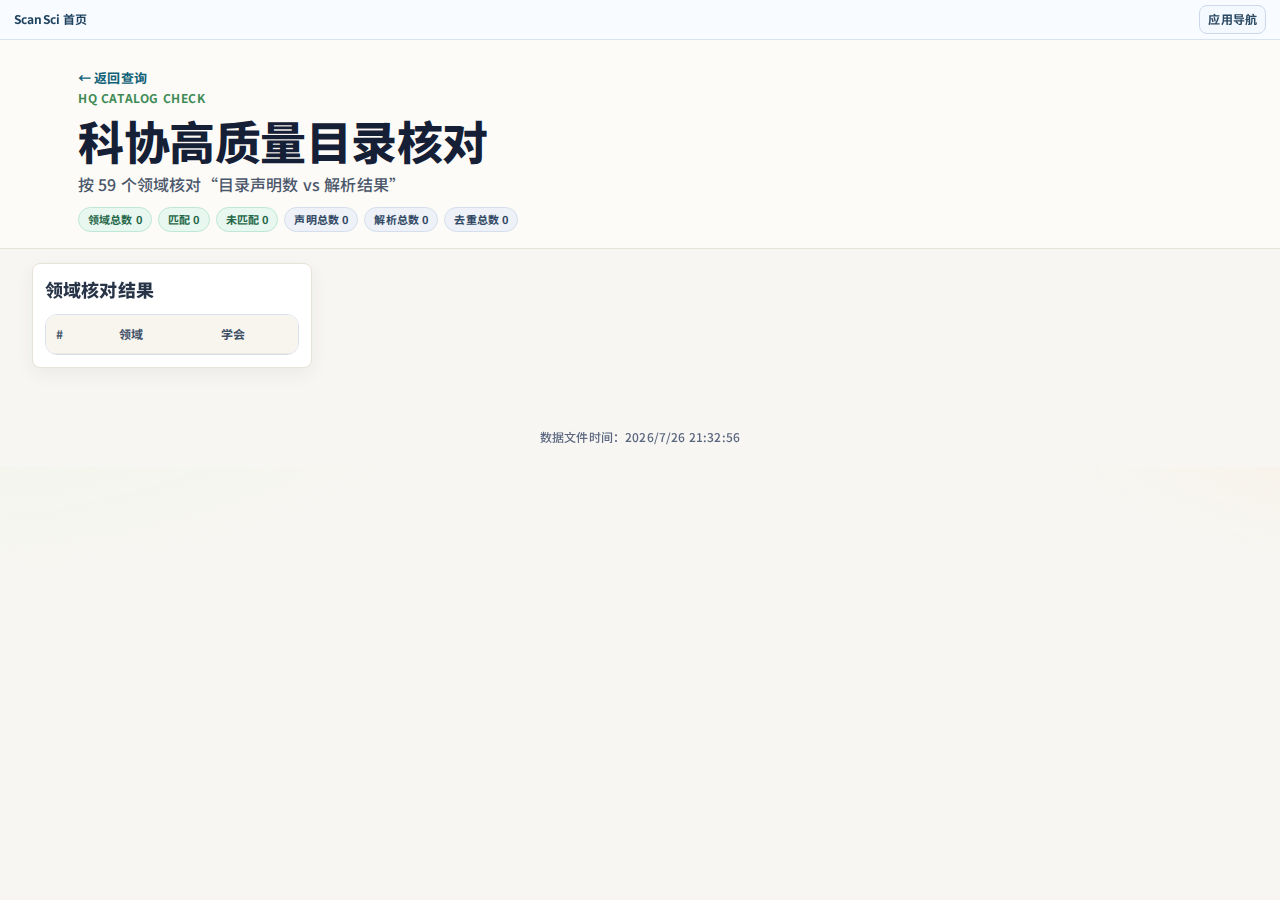
<file: hq_stats.html>
﻿<!doctype html>
<html lang="zh-CN">
<head>
  <meta charset="utf-8" />
  <meta name="viewport" content="width=device-width, initial-scale=1" />
  <title>Journal Scout - 科协目录核对</title>
  <link rel="icon" type="image/svg+xml" href="./favicon.svg" />
  <link rel="stylesheet" href="./styles.css" />
</head>
<body class="detail-page with-global-nav">
  <nav class="scansci-global-nav">
    <a class="scansci-global-nav__home" href="https://www.scansci.com">ScanSci 首页</a>
    <details class="scansci-global-menu">
      <summary>应用导航</summary>
      <div class="scansci-global-menu__panel">
        <a href="https://dataset.scansci.com">DataRaven</a>
        <a href="https://journal.scansci.com">Journal Scout</a>
        <a href="https://citation.scansci.com">Citation Integrity Lab</a>
      </div>
    </details>
  </nav>
  <header class="hero hero--detail">
    <div class="hero__content">
      <a class="back-link" href="./index.html">← 返回查询</a>
      <p class="eyebrow">HQ Catalog Check</p>
      <h1>科协高质量目录核对</h1>
      <p class="subtitle">按 59 个领域核对“目录声明数 vs 解析结果”</p>
      <div class="meta-row" id="statsSummary"></div>
    </div>
  </header>

  <main class="detail-main">
    <section class="panel panel--wide">
      <h2>领域核对结果</h2>
      <div class="hq-table-wrap">
        <table class="hq-table" id="statsTable">
          <thead>
            <tr>
              <th>#</th>
              <th>领域</th>
              <th>学会</th>
              <th>声明数</th>
              <th>解析数</th>
              <th>去重数</th>
              <th>状态</th>
            </tr>
          </thead>
          <tbody></tbody>
        </table>
      </div>
    </section>
  </main>

  <footer class="foot foot--center">
    <span id="genInfo"></span>
  </footer>

  <script src="./hq_stats.js"></script>
</body>
</html>
</file>
<file: styles.css>
﻿@import url("https://fonts.googleapis.com/css2?family=Noto+Sans+SC:wght@400;500;700;800&family=Noto+Serif+SC:wght@700;900&display=swap");

:root {
  --bg: #eef2f8;
  --paper: #fdfdff;
  --ink: #152036;
  --muted: #5b6780;
  --line: #d7dfec;
  --brand: #0f6178;
  --brand-2: #d7883a;
  --tag-bg: #eef4fb;
  --shadow: 0 18px 44px rgba(18, 28, 45, 0.11);
  --font-sans: "Noto Sans SC", "PingFang SC", "Hiragino Sans GB", "Microsoft YaHei", "Helvetica Neue", sans-serif;
  --font-display: "Noto Serif SC", "Songti SC", "STSong", "SimSun", serif;
}

* {
  box-sizing: border-box;
}

body {
  margin: 0;
  font-family: var(--font-sans);
  font-weight: 500;
  letter-spacing: 0.01em;
  line-height: 1.55;
  color: var(--ink);
  background:
    radial-gradient(1100px 460px at 110% -10%, #d3e9f1 0%, transparent 68%),
    radial-gradient(980px 420px at -10% 120%, #fae4cb 0%, transparent 60%),
    radial-gradient(540px 280px at 50% -8%, #d7dff9 0%, transparent 80%),
    var(--bg);
}

.with-global-nav {
  padding-top: 40px;
}

.scansci-global-nav {
  position: fixed;
  top: 0;
  left: 0;
  right: 0;
  z-index: 1100;
  height: 40px;
  border-bottom: 1px solid #d9e2ef;
  background: rgba(248, 251, 255, 0.96);
  backdrop-filter: blur(8px);
  display: flex;
  align-items: center;
  justify-content: space-between;
  gap: 10px;
  padding: 0 14px;
}

.scansci-global-nav__home {
  font-size: 12px;
  font-weight: 700;
  color: #1d425f;
  text-decoration: none;
  white-space: nowrap;
}

.scansci-global-nav__home:hover {
  color: #0f6178;
}

.scansci-global-menu {
  position: relative;
}

.scansci-global-menu summary {
  list-style: none;
  cursor: pointer;
  font-size: 12px;
  font-weight: 700;
  color: #294862;
  padding: 4px 8px;
  border-radius: 8px;
  border: 1px solid #cbd8ea;
  background: #f4f8ff;
}

.scansci-global-menu summary::-webkit-details-marker {
  display: none;
}

.scansci-global-menu[open] summary {
  border-color: #9ab8db;
  background: #edf5ff;
}

.scansci-global-menu__panel {
  position: absolute;
  right: 0;
  top: calc(100% + 6px);
  min-width: 210px;
  border: 1px solid #d0dcef;
  border-radius: 10px;
  background: #fff;
  box-shadow: 0 10px 22px rgba(28, 42, 64, 0.16);
  padding: 6px;
  display: grid;
  gap: 4px;
}

.scansci-global-menu__panel a {
  text-decoration: none;
  color: #294862;
  font-size: 12px;
  font-weight: 700;
  padding: 6px 8px;
  border-radius: 7px;
}

.scansci-global-menu__panel a:hover {
  background: #eef5ff;
}

button,
input,
select,
textarea {
  font: inherit;
}

.search-page {
  min-height: 100vh;
  display: flex;
  flex-direction: column;
}

.search-main {
  max-width: 980px;
  width: 100%;
  margin: auto;
  padding: 24px 18px;
}

.search-shell {
  background: #fcfdff;
  border: 1px solid var(--line);
  border-radius: 22px;
  box-shadow: var(--shadow);
  backdrop-filter: blur(6px);
}

.search-shell--single {
  padding: clamp(18px, 4vw, 34px);
}

.single-title {
  margin: 0 0 16px;
  font-family: var(--font-display);
  font-weight: 900;
  font-size: clamp(30px, 7vw, 62px);
  line-height: 1.1;
  letter-spacing: -0.012em;
}

.search-head {
  display: flex;
  justify-content: space-between;
  align-items: center;
  margin-bottom: 10px;
}

.search-head__label {
  font-size: 12px;
  letter-spacing: 0.08em;
  text-transform: uppercase;
  color: #61708a;
  font-weight: 700;
}

.cmd-trigger {
  border: 1px solid #cfd9eb;
  border-radius: 10px;
  background: #f4f8ff;
  color: #35526d;
  height: 30px;
  min-width: 48px;
  font-size: 12px;
  font-weight: 700;
  cursor: pointer;
}

.cmd-trigger:hover {
  background: #e8f0ff;
}

.search-box {
  display: grid;
  grid-template-columns: minmax(0, 1fr);
  gap: 8px;
}

.search-box--single input {
  height: 58px;
  font-size: 18px;
}

input {
  width: 100%;
  border: 1px solid #c7d5e8;
  border-radius: 14px;
  padding: 13px 14px;
  font-size: 16px;
  background: #fff;
  color: var(--ink);
  transition: border-color 0.2s ease, box-shadow 0.2s ease;
}

input:focus {
  outline: none;
  border-color: #6ea9c0;
  box-shadow: 0 0 0 4px rgba(96, 161, 188, 0.18);
}

.search-tip {
  margin: 10px 0 0;
  font-size: 12px;
  color: var(--muted);
}

.active-filter {
  margin-top: 8px;
}

.suggestion-panel {
  display: none;
  margin-top: 12px;
  border: 1px solid #d1dcec;
  border-radius: 16px;
  background: #fff;
  max-height: min(62vh, 520px);
  overflow: auto;
  box-shadow: 0 12px 28px rgba(18, 28, 45, 0.08);
}

.suggestion-panel.is-open {
  display: block;
}

.suggestion {
  width: 100%;
  border: 0;
  border-bottom: 1px solid #ebf0f7;
  background: transparent;
  text-align: left;
  color: inherit;
  padding: 12px;
  display: grid;
  grid-template-columns: minmax(0, 1fr) auto;
  gap: 10px;
  cursor: pointer;
  transition: background 0.16s ease, transform 0.16s ease;
}

.suggestion:last-child {
  border-bottom: 0;
}

.suggestion:hover {
  background: #f3f7fd;
  transform: translateX(2px);
}

.suggestion.is-active {
  background: #edf4ff;
}

.suggestion__title {
  font-size: 15px;
  font-weight: 700;
}

.suggestion__meta,
.suggestion__if {
  color: var(--muted);
  font-size: 12px;
  margin-top: 2px;
}

.suggestion__if {
  text-align: right;
  font-weight: 600;
}

.tags {
  display: flex;
  flex-wrap: wrap;
  gap: 6px;
  margin-top: 4px;
}

.tag {
  display: inline-block;
  border-radius: 999px;
  border: 1px solid #d2ddee;
  background: var(--tag-bg);
  padding: 3px 9px;
  font-size: 11px;
  color: #22405f;
  font-weight: 700;
  letter-spacing: 0.01em;
}

.tag--jcr {
  border-color: #cabef9;
  background: #f1edff;
  color: #4a2c95;
}

.tag--cas {
  border-color: #b8d9c8;
  background: #eaf8f0;
  color: #1f6848;
}

.tag--hq {
  border-color: #f1cc9c;
  background: #fff3e3;
  color: #965613;
}

.tag--pku {
  border-color: #f0c2c8;
  background: #fff0f3;
  color: #a13a58;
}

.tag--cssci {
  border-color: #c9c4f6;
  background: #f2f0ff;
  color: #4f3ea8;
}

.tag--cscd {
  border-color: #abd9e6;
  background: #e9f8fd;
  color: #13647c;
}

.tag--wos {
  border-color: #b7d2f4;
  background: #edf4ff;
  color: #215aa6;
}

.tag--ei {
  border-color: #9fd8cb;
  background: #e8faf5;
  color: #0d7a66;
}

.tag--warn {
  border-color: #f4b7b0;
  background: #ffefeb;
  color: #993327;
}

.tag--empty {
  border-color: #dde3ed;
  background: #f6f8fc;
  color: #6f7b90;
}

.placeholder {
  margin: 0;
  padding: 12px;
  color: var(--muted);
  font-size: 13px;
}

.hero {
  border-bottom: 1px solid #dbe3ef;
  background: linear-gradient(180deg, rgba(255, 255, 255, 0.78) 0%, rgba(255, 255, 255, 0.38) 100%);
  backdrop-filter: blur(5px);
}

.hero__content {
  max-width: 1160px;
  margin: 0 auto;
  padding: 22px 18px 18px;
}

.eyebrow {
  margin: 0;
  text-transform: uppercase;
  letter-spacing: 0.09em;
  color: var(--brand);
  font-size: 12px;
  font-weight: 700;
}

h1 {
  margin: 8px 0 6px;
  font-family: var(--font-display);
  font-weight: 900;
  line-height: 1.1;
  font-size: clamp(28px, 6vw, 56px);
  letter-spacing: -0.012em;
}

.subtitle {
  margin: 0 0 10px;
  color: var(--muted);
}

.meta-row {
  display: flex;
  flex-wrap: wrap;
  gap: 6px;
}

.detail-main {
  max-width: 1160px;
  margin: 14px auto 22px;
  padding: 0 18px;
  display: grid;
  gap: 12px;
  grid-template-columns: 280px minmax(0, 1fr) 340px;
  align-items: start;
}

.panel {
  background: #fcfdff;
  border: 1px solid #d5dfec;
  border-radius: 18px;
  box-shadow: var(--shadow);
  padding: 16px;
}

.panel h2 {
  margin: 0 0 10px;
  font-family: var(--font-display);
  font-weight: 700;
  font-size: 18px;
  display: inline-flex;
  align-items: center;
  gap: 8px;
}

.panel--core {
  grid-column: 1;
  position: sticky;
  top: 14px;
}

.panel--spotlight {
  grid-column: 2;
}

.panel--trend {
  grid-column: 2 / span 2;
}

.panel--hq {
  grid-column: 3;
}

.panel--related {
  grid-column: 2 / span 2;
}

.detail-page {
  background:
    radial-gradient(920px 320px at -10% -20%, #f0f5e9 0%, transparent 64%),
    radial-gradient(820px 300px at 120% -15%, #f8efe0 0%, transparent 62%),
    #f7f6f2;
}

.detail-page .hero {
  border-bottom: 1px solid #e8e4d8;
  background: #fcfbf7;
  backdrop-filter: none;
}

.detail-page .hero__content {
  padding: 24px 18px 16px;
}

.detail-page .eyebrow {
  color: #3f8b56;
  letter-spacing: 0.05em;
}

.detail-page h1 {
  font-family: var(--font-sans);
  font-weight: 800;
  font-size: clamp(28px, 5vw, 46px);
  letter-spacing: -0.01em;
}

.detail-page .subtitle {
  color: #4a566a;
}

.detail-page .detail-main {
  max-width: 1460px;
  width: calc(100vw - 28px);
  margin: 14px auto 24px;
  gap: 12px;
  grid-template-columns: 280px minmax(0, 1fr) 330px;
  grid-template-areas:
    "core spotlight trend"
    "hq spotlight trend"
    "hq submission trend"
    "related related trend";
}

.detail-page .panel {
  background: #fff;
  border: 1px solid #e7e3d8;
  border-radius: 8px;
  box-shadow: 0 6px 18px rgba(34, 45, 59, 0.06);
  padding: 12px;
}

.detail-page .panel h2 {
  margin: 0 0 10px;
  font-family: var(--font-sans);
  font-weight: 800;
  font-size: 18px;
  color: #273347;
}

.detail-page .panel--spotlight {
  grid-area: spotlight;
  padding: 14px;
}

.detail-page .panel--trend {
  grid-area: trend;
  align-self: start;
}

.detail-page .panel--related {
  grid-area: related;
  align-self: start;
}

.detail-page .panel--submission {
  grid-area: submission;
  align-self: start;
}

.detail-page .panel--core {
  grid-area: core;
  position: static;
  align-self: start;
}

.detail-page .panel--hq {
  grid-area: hq;
  align-self: start;
}

.detail-page .panel--core .detail-grid {
  grid-template-columns: repeat(2, minmax(0, 1fr));
  gap: 6px;
}

.detail-page .panel--hq .detail-grid {
  grid-template-columns: 1fr;
}

.detail-page .spotlight-layout {
  display: grid;
  grid-template-columns: 248px minmax(0, 1fr);
  gap: 12px;
  align-items: start;
}

.detail-page .spotlight-visual {
  min-width: 0;
}

.detail-page .spotlight-content {
  min-width: 0;
  display: grid;
  gap: 10px;
}

.detail-page .spotlight-top {
  display: grid;
  grid-template-columns: minmax(0, 1fr);
  gap: 8px;
  align-items: start;
}

.detail-page .spotlight-cover {
  min-height: 350px;
  border-radius: 8px;
  border: 1px solid #d9d4c6;
  box-shadow:
    0 1px 0 rgba(255, 255, 255, 0.95) inset,
    0 12px 26px rgba(36, 44, 52, 0.2);
}

.detail-page .spotlight-summary {
  margin: 0;
  font-size: 14px;
  color: #2f3b4e;
  line-height: 1.74;
  text-align: justify;
}

.detail-page .spotlight-summary-wrap {
  margin-top: 2px;
  border: 1px solid #e7e1d4;
  border-radius: 10px;
  background: #fffdf8;
  padding: 10px 12px;
}

.detail-page .spotlight-link-row {
  margin-bottom: 0;
}

.detail-page .spotlight-link {
  color: #2f8f57;
  font-size: 14px;
}

.detail-page .citescore-card {
  border: 1px solid #e4dece;
  border-radius: 8px;
  background: linear-gradient(180deg, #f9f6ed 0%, #fefdfa 100%);
  padding: 11px 12px 10px;
}

.detail-page .citescore-card.is-proxy {
  background: linear-gradient(180deg, #f5f7fb 0%, #ffffff 100%);
}

.detail-page .citescore-card.is-empty {
  opacity: 0.92;
}

.detail-page .citescore-kicker {
  display: inline-flex;
  align-items: center;
  gap: 6px;
  font-size: 12px;
  color: #6b7484;
  margin-bottom: 6px;
}

.detail-page .citescore-value-row {
  display: flex;
  align-items: baseline;
  gap: 6px;
}

.detail-page .citescore-value {
  font-size: 38px;
  line-height: 1;
  font-weight: 800;
  color: #2f3d53;
}

.detail-page .citescore-unit {
  font-size: 13px;
  color: #6a7485;
  font-weight: 600;
}

.detail-page .citescore-metrics {
  margin-top: 6px;
  display: flex;
  flex-wrap: wrap;
  gap: 4px;
}

.detail-page .citescore-metrics.is-proxy .citescore-metric-chip b {
  color: #5d6d84;
}

.detail-page .citescore-metric-chip {
  display: inline-flex;
  align-items: center;
  gap: 4px;
  border: 1px solid #d9deea;
  background: #f8fafd;
  color: #53637d;
  border-radius: 999px;
  padding: 1px 7px;
  font-size: 11px;
}

.detail-page .citescore-metric-chip b {
  font-size: 10px;
  font-weight: 700;
  color: #435572;
}

.detail-page .citescore-metric-chip em {
  font-style: normal;
  font-weight: 700;
}

.detail-page .citescore-stars {
  margin-top: 5px;
  min-height: 20px;
  display: flex;
  gap: 2px;
}

.detail-page .cs-star {
  position: relative;
  display: inline-block;
  width: 14px;
  height: 18px;
  line-height: 18px;
}

.detail-page .cs-star__base,
.detail-page .cs-star__fill {
  position: absolute;
  top: 0;
  left: 0;
  font-size: 14px;
  line-height: 18px;
}

.detail-page .cs-star__base {
  right: 0;
  bottom: 0;
  color: #c8ccd4;
}

.detail-page .cs-star__fill {
  bottom: 0;
  width: 0;
  color: #f4a61a;
  overflow: hidden;
  white-space: nowrap;
}

.detail-page .citescore-empty {
  color: #7b8597;
  font-size: 12px;
}

.detail-page .citescore-percent-row {
  margin-top: 8px;
  display: flex;
  justify-content: space-between;
  gap: 8px;
  color: #617087;
  font-size: 12px;
}

.detail-page .citescore-percent-track {
  margin-top: 4px;
  width: 100%;
  height: 6px;
  border-radius: 999px;
  background: #e7eaf0;
  overflow: hidden;
}

.detail-page .citescore-percent-track > span {
  display: block;
  width: 0;
  height: 100%;
  border-radius: inherit;
  background: linear-gradient(90deg, #5d8bd9 0%, #4f6fd0 100%);
  transition: width 0.28s ease;
}

.detail-page .citescore-breakdown {
  margin-top: 8px;
  display: grid;
  gap: 5px;
  max-height: 360px;
  overflow: auto;
  padding-right: 2px;
}

.detail-page .citescore-breakdown-head {
  display: grid;
  grid-template-columns: minmax(0, 1.8fr) 42px 58px 88px;
  gap: 6px;
  color: #6b7b93;
  font-size: 10px;
  font-weight: 700;
  padding: 0 2px;
}

.detail-page .citescore-breakdown-head > span:nth-child(n + 2) {
  text-align: right;
}

.detail-page .citescore-breakdown-item {
  border: 1px solid #e6e0d1;
  border-radius: 7px;
  background: #fffdfa;
  padding: 6px 7px;
  display: grid;
  grid-template-columns: minmax(0, 1.8fr) 42px 58px 88px;
  gap: 6px;
  align-items: center;
}

.detail-page .citescore-breakdown-name-cell {
  min-width: 0;
  display: flex;
  align-items: center;
  gap: 5px;
}

.detail-page .citescore-breakdown-q,
.detail-page .citescore-breakdown-rank {
  text-align: right;
  font-size: 11px;
  color: #485973;
  font-weight: 700;
}

.detail-page .citescore-breakdown-level {
  flex: 0 0 auto;
  font-size: 10px;
  font-weight: 700;
  color: #5a6b84;
  border: 1px solid #d6deeb;
  border-radius: 999px;
  background: #f5f8fd;
  padding: 0 5px;
}

.detail-page .citescore-breakdown-name {
  min-width: 0;
  font-size: 11px;
  font-weight: 600;
  color: #34445d;
  white-space: normal;
  overflow-wrap: anywhere;
  line-height: 1.3;
}

.detail-page .citescore-breakdown-percent {
  display: grid;
  justify-items: end;
  gap: 3px;
  font-size: 11px;
  color: #566987;
  font-weight: 700;
}

.detail-page .citescore-breakdown-percent i {
  display: block;
  width: 100%;
  height: 5px;
  border-radius: 999px;
  background: #e3e8f1;
  overflow: hidden;
}

.detail-page .citescore-breakdown-percent i b {
  display: block;
  height: 100%;
  border-radius: inherit;
  background: linear-gradient(90deg, #60a36f 0%, #4f9b6e 100%);
}

.detail-page .citescore-breakdown-empty,
.detail-page .citescore-breakdown-more {
  font-size: 11px;
  color: #70819a;
}

.detail-page .citescore-meta {
  margin-top: 8px;
  font-size: 12px;
  color: #4a5a72;
  line-height: 1.45;
}

.detail-page .citescore-source {
  margin-top: 5px;
  font-size: 11px;
  color: #738199;
  line-height: 1.4;
}

.detail-page .citescore-inline-actions {
  display: inline-flex;
  gap: 6px;
  margin-left: 8px;
  flex-wrap: wrap;
  vertical-align: middle;
}

.detail-page .citescore-inline-btn {
  border: 1px solid #c8d5ea;
  border-radius: 999px;
  background: #f4f8ff;
  color: #35526d;
  padding: 1px 8px;
  font-size: 11px;
  font-weight: 700;
  line-height: 1.7;
  cursor: pointer;
}

.detail-page .citescore-inline-btn:hover {
  background: #eaf1ff;
}

.detail-page .spotlight-grid {
  grid-template-columns: 1fr;
  gap: 6px;
}

.detail-page .spotlight-grid--under-cover {
  margin-top: 8px;
}

.detail-page .spotlight-grid .kv,
.detail-page .panel--core .kv,
.detail-page .panel--hq .kv {
  border: 1px solid #e8e4da;
  border-radius: 8px;
  background: #fbfaf6;
  padding: 7px 8px;
}

.detail-page .panel--core .kv .k,
.detail-page .panel--hq .kv .k {
  font-size: 11px;
}

.detail-page .panel--core .kv .v,
.detail-page .panel--hq .kv .v {
  font-size: 13px;
}

.detail-page .panel--core .kv {
  padding: 6px 7px;
  border-radius: 7px;
}

.detail-page .panel--core .kv .k {
  font-size: 10px;
  line-height: 1.2;
}

.detail-page .panel--core .kv .v {
  margin-top: 2px;
  font-size: 12px;
  line-height: 1.35;
  font-weight: 700;
  word-break: break-word;
}

.detail-page .panel--core .kv .v.is-multiline {
  white-space: pre-line;
  line-height: 1.45;
}

.detail-page .panel--core .kv.is-span-2 {
  grid-column: 1 / -1;
}

.detail-page .spotlight-grid--under-cover .kv {
  padding: 6px 8px;
  border-radius: 7px;
}

.detail-page .spotlight-grid--under-cover .kv .k {
  font-size: 11px;
}

.detail-page .spotlight-grid--under-cover .kv .v {
  margin-top: 2px;
  font-size: 13px;
  font-weight: 700;
  line-height: 1.3;
}

.detail-page .panel--hq .hq-record-list {
  max-height: 320px;
  overflow: auto;
  padding-right: 2px;
}

.detail-page .history-card {
  border: 1px solid #ebe7dc;
  border-radius: 8px;
  background: #fffefa;
  padding: 10px;
}

.detail-page .history-card h3 {
  margin: 0 0 6px;
  font-size: 14px;
}

.detail-page .if-trend-chart {
  border: 1px solid #e8e3d7;
  background: linear-gradient(180deg, #fffefb 0%, #fff 100%);
  margin-bottom: 0;
}

.detail-page .related-item {
  border: 1px solid #e7e2d5;
  border-radius: 9px;
  background: #fffefb;
}

.detail-page .related-item:hover {
  border-color: #d2c7af;
  background: #fffdf7;
}

.detail-page .related-list {
  grid-template-columns: 1fr;
  gap: 7px;
  max-height: 320px;
  overflow: auto;
  padding-right: 3px;
}

.detail-page .related-item {
  display: grid;
  gap: 3px;
  padding: 9px 10px;
}

.detail-page .related-title {
  font-size: 13px;
}

.detail-page .related-meta {
  margin-top: 0;
  line-height: 1.35;
}

.detail-page .related-reason {
  display: none;
  align-items: center;
  width: fit-content;
  border: 1px solid #d9e2ef;
  background: #f4f8ff;
  color: #436085;
  border-radius: 999px;
  font-size: 11px;
  font-weight: 700;
  padding: 1px 8px;
}

.detail-grid {
  display: grid;
  grid-template-columns: repeat(2, minmax(0, 1fr));
  gap: 8px;
}

.detail-grid--wide {
  grid-template-columns: 1fr;
}

.spotlight-cover {
  min-height: 240px;
  border-radius: 14px;
  padding: 0;
  color: #fff;
  position: relative;
  overflow: hidden;
  display: block;
  box-shadow: inset 0 -80px 120px rgba(9, 18, 33, 0.24);
}

.spotlight-cover__bg {
  position: absolute;
  inset: 0;
  width: 100%;
  height: 100%;
  object-fit: cover;
  opacity: 0.94;
  filter: saturate(1.02) contrast(1.02);
  pointer-events: none;
}

.spotlight-cover__bg--cover {
  opacity: 1;
  filter: saturate(1.03) contrast(1.02);
}

.spotlight-cover__classic {
  position: absolute;
  inset: 0;
  border-radius: inherit;
  box-sizing: border-box;
  display: none;
  align-items: center;
  justify-content: center;
  text-align: center;
  padding: 24px 18px;
  color: #f8f0db;
  background:
    radial-gradient(120% 130% at 16% 12%, rgba(255, 255, 255, 0.14) 0%, rgba(255, 255, 255, 0) 45%),
    linear-gradient(168deg, #3f261d 0%, #5a3828 46%, #2f1e15 100%);
}

.spotlight-cover--fallback .spotlight-cover__classic {
  display: flex;
  flex-direction: column;
}

.spotlight-cover__classic-frame {
  position: absolute;
  inset: 10px;
  border-radius: 8px;
  border: 1px solid rgba(243, 225, 191, 0.56);
  box-shadow:
    inset 0 0 0 1px rgba(116, 85, 55, 0.4),
    inset 0 0 26px rgba(6, 3, 1, 0.22);
}

.spotlight-cover__classic-ornament {
  position: absolute;
  top: 20px;
  left: 50%;
  transform: translateX(-50%);
  width: 78px;
  height: 10px;
  border-top: 1px solid rgba(240, 220, 179, 0.78);
  border-bottom: 1px solid rgba(240, 220, 179, 0.78);
  opacity: 0.82;
}

.spotlight-cover__classic-kicker {
  position: relative;
  z-index: 1;
  margin-top: 14px;
  font-size: 12px;
  letter-spacing: 0.18em;
  text-transform: uppercase;
  color: rgba(247, 233, 205, 0.9);
  font-family: "Libre Baskerville", "Palatino Linotype", "Times New Roman", serif;
}

.spotlight-cover__classic-title {
  position: relative;
  z-index: 1;
  margin-top: 18px;
  width: 100%;
  max-width: 100%;
  font-size: clamp(20px, 1.8vw, 34px);
  line-height: 1.08;
  text-wrap: pretty;
  letter-spacing: 0.04em;
  text-transform: uppercase;
  font-family: "Cormorant Garamond", "Noto Serif SC", "Songti SC", "STZhongsong", serif;
  font-weight: 700;
  color: #f7ecce;
  overflow: hidden;
  word-break: break-word;
  overflow-wrap: anywhere;
  display: -webkit-box;
  -webkit-box-orient: vertical;
  -webkit-line-clamp: 4;
}

.spotlight-cover__classic-foot {
  position: relative;
  z-index: 1;
  margin-top: 18px;
  padding-top: 10px;
  border-top: 1px solid rgba(240, 220, 179, 0.52);
  font-size: 12px;
  letter-spacing: 0.08em;
  color: rgba(247, 233, 205, 0.8);
  font-family: "Libre Baskerville", "Palatino Linotype", "Times New Roman", serif;
}

.spotlight-summary {
  margin: 12px 0 10px;
  font-size: 14px;
  color: #2c3f59;
  line-height: 1.66;
}

.spotlight-link-row {
  margin-bottom: 10px;
}

.spotlight-link {
  display: inline-flex;
  align-items: center;
  gap: 6px;
  text-decoration: none;
  color: #245f9c;
  font-size: 13px;
  font-weight: 700;
}

.spotlight-link:hover {
  text-decoration: underline;
}

.spotlight-link.is-disabled {
  pointer-events: none;
  opacity: 0.56;
  text-decoration: none;
}

.info-dot,
.inline-info {
  width: 18px;
  height: 18px;
  border-radius: 50%;
  border: 1px solid #c8d6e9;
  background: #f4f8ff;
  color: #43627d;
  font-size: 11px;
  line-height: 1;
  font-weight: 700;
  cursor: pointer;
  padding: 0;
}

.info-dot:hover,
.inline-info:hover {
  background: #e8f0ff;
}

.inline-info--warn {
  border-color: #efc79d;
  background: #fff3e3;
  color: #a35c10;
}

.inline-info--warn:hover {
  background: #ffe8cc;
}

.history-grid {
  display: grid;
  grid-template-columns: 1fr;
  gap: 8px;
}

.history-card {
  border: 1px solid #d7e1ee;
  border-radius: 12px;
  background: #fff;
  padding: 9px;
}

.history-card-head {
  display: flex;
  justify-content: space-between;
  align-items: center;
  gap: 10px;
  margin-bottom: 8px;
}

.history-card h3 {
  margin: 0;
  font-size: 14px;
}

.chart-zoom-btn {
  flex: 0 0 auto;
  width: 30px;
  height: 30px;
  border: 1px solid #cfd8e6;
  border-radius: 50%;
  background: #f6f9ff;
  color: #3c5472;
  line-height: 1;
  padding: 0;
  cursor: pointer;
  position: relative;
  display: inline-grid;
  place-items: center;
}

.chart-zoom-btn:hover {
  background: #ebf1fb;
  border-color: #bcc8db;
}

.chart-zoom-btn:focus-visible {
  outline: 2px solid #8eb0e2;
  outline-offset: 2px;
}

.chart-zoom-btn svg {
  width: 15px;
  height: 15px;
  fill: none;
  stroke: currentColor;
  stroke-width: 2;
  stroke-linecap: round;
  stroke-linejoin: round;
}

.chart-zoom-btn::after {
  content: attr(data-tip);
  position: absolute;
  top: calc(100% + 8px);
  right: 0;
  white-space: nowrap;
  background: #1f2f45;
  color: #f4f8ff;
  border-radius: 6px;
  font-size: 11px;
  line-height: 1;
  padding: 6px 8px;
  opacity: 0;
  pointer-events: none;
  transform: translateY(-2px);
  transition: opacity 0.15s ease, transform 0.15s ease;
  z-index: 5;
}

.chart-zoom-btn::before {
  content: "";
  position: absolute;
  top: calc(100% + 4px);
  right: 10px;
  width: 8px;
  height: 8px;
  background: #1f2f45;
  transform: rotate(45deg);
  opacity: 0;
  pointer-events: none;
  transition: opacity 0.15s ease;
  z-index: 5;
}

.chart-zoom-btn:hover::after,
.chart-zoom-btn:focus-visible::after {
  opacity: 1;
  transform: translateY(0);
}

.chart-zoom-btn:hover::before,
.chart-zoom-btn:focus-visible::before {
  opacity: 1;
}

.history-list {
  display: grid;
  gap: 6px;
}

.history-row {
  border: 1px solid #e2e8f3;
  border-radius: 10px;
  background: #fbfcff;
  padding: 8px;
}

.history-row-main {
  font-size: 13px;
  font-weight: 700;
}

.history-row-sub {
  margin-top: 2px;
  color: var(--muted);
  font-size: 12px;
}

.if-trend-chart {
  border: 1px solid #e3e9f4;
  border-radius: 12px;
  background: linear-gradient(180deg, #f9fbff 0%, #ffffff 100%);
  padding: 8px;
  margin-bottom: 8px;
}

.if-trend-svg {
  width: 100%;
  height: 220px;
  display: block;
}

.if-trend-area {
  fill: rgba(122, 144, 228, 0.16);
}

.if-grid-line {
  stroke: #e2e9f4;
  stroke-width: 1;
}

.if-axis-line {
  stroke: #9baac2;
  stroke-width: 1.2;
}

.if-axis-tick {
  stroke: #8ea0ba;
  stroke-width: 1.1;
}

.if-trend-line {
  fill: none;
  stroke: #4f6fd0;
  stroke-width: 2.8;
}

.if-trend-dot {
  fill: #4f6fd0;
  stroke: #fff;
  stroke-width: 1.6;
  cursor: pointer;
}

.if-tick-label {
  fill: #6c7890;
  font-size: 11px;
  font-weight: 600;
}

.if-axis-title {
  fill: #5c6d87;
  font-size: 12px;
  font-weight: 700;
}

.cas-trend-chart {
  border: 1px solid #e8e3d7;
  border-radius: 12px;
  background: linear-gradient(180deg, #fffefb 0%, #fff 100%);
  padding: 8px;
  margin-bottom: 0;
}

.cas-trend-svg {
  width: 100%;
  height: 220px;
  display: block;
}

.cas-grid-line {
  stroke: #e7ebf2;
  stroke-width: 1;
}

.cas-axis-line {
  stroke: #9baac2;
  stroke-width: 1.2;
}

.cas-axis-tick {
  stroke: #8ea0ba;
  stroke-width: 1.1;
}

.cas-trend-line {
  fill: none;
  stroke: #2f8f57;
  stroke-width: 2.6;
}

.cas-trend-dot {
  fill: #2f8f57;
  stroke: #fff;
  stroke-width: 1.6;
  cursor: pointer;
}

.cas-tick-label {
  fill: #6c7890;
  font-size: 11px;
  font-weight: 600;
}

.cas-axis-title {
  fill: #5c6d87;
  font-size: 12px;
  font-weight: 700;
}

.annual-trend-chart {
  border: 1px solid #eadfce;
  border-radius: 12px;
  background: linear-gradient(180deg, #fffdf9 0%, #ffffff 100%);
  padding: 8px;
  margin-bottom: 0;
}

.annual-trend-svg {
  width: 100%;
  height: 220px;
  display: block;
}

.annual-trend-area {
  fill: rgba(204, 124, 52, 0.15);
}

.annual-grid-line {
  stroke: #eee5d8;
  stroke-width: 1;
}

.annual-axis-line {
  stroke: #b9a48b;
  stroke-width: 1.2;
}

.annual-axis-tick {
  stroke: #a78f73;
  stroke-width: 1.1;
}

.annual-trend-line {
  fill: none;
  stroke: #cc7c34;
  stroke-width: 2.6;
}

.annual-trend-dot {
  fill: #cc7c34;
  stroke: #fff;
  stroke-width: 1.6;
  cursor: pointer;
}

.annual-tick-label {
  fill: #756550;
  font-size: 11px;
  font-weight: 600;
}

.annual-axis-title {
  fill: #6a5b48;
  font-size: 12px;
  font-weight: 700;
}

.radar-chart {
  border: 1px solid #e3e9f4;
  border-radius: 12px;
  background: linear-gradient(180deg, #f9fbff 0%, #ffffff 100%);
  padding: 8px;
}

.radar-svg {
  width: 100%;
  height: 210px;
  display: block;
}

.radar-ring {
  fill: none;
  stroke: #dbe3f1;
  stroke-width: 1;
}

.radar-axis {
  stroke: #d2dced;
  stroke-width: 1;
}

.radar-poly {
  fill: rgba(81, 114, 209, 0.22);
  stroke: #4462b8;
  stroke-width: 2;
}

.radar-dot {
  fill: #3f5bb2;
  stroke: #fff;
  stroke-width: 1.2;
}

.radar-label {
  fill: #627089;
  font-size: 12px;
  font-weight: 700;
}

.radar-legend {
  margin-top: 6px;
  display: flex;
  flex-wrap: wrap;
  gap: 6px;
}

.radar-legend-item {
  font-size: 11px;
  color: #415873;
  border: 1px solid #d5deec;
  border-radius: 999px;
  background: #f3f7ff;
  padding: 2px 8px;
}

.kv {
  border: 1px solid var(--line);
  border-radius: 12px;
  background: #fff;
  padding: 9px;
}

.kv .k {
  color: var(--muted);
  font-size: 12px;
  display: inline-flex;
  align-items: center;
  gap: 6px;
}

.kv .v {
  margin-top: 3px;
  font-size: 14px;
  font-weight: 600;
  word-break: break-word;
}

.hq-record-list {
  margin-top: 10px;
  display: grid;
  gap: 8px;
}

.hq-record-item {
  border: 1px solid var(--line);
  border-radius: 12px;
  background: #fff;
  padding: 10px;
  display: flex;
  justify-content: space-between;
  align-items: flex-start;
  gap: 10px;
}

.hq-record-field {
  font-size: 14px;
  font-weight: 700;
}

.hq-record-society {
  margin-top: 3px;
  color: var(--muted);
  font-size: 12px;
}

.hq-record-sub {
  margin-top: 4px;
  color: #304663;
  font-size: 12px;
}

.hq-level {
  display: inline-block;
  border-radius: 999px;
  border: 1px solid #cde3e5;
  background: var(--tag-bg);
  padding: 3px 10px;
  font-size: 12px;
  font-weight: 700;
  color: #1b4850;
}

.sources {
  margin: 0;
  padding-left: 18px;
  max-height: 240px;
  overflow: auto;
}

.sources li {
  margin: 3px 0;
  color: #2a394d;
  font-size: 13px;
}

.related-list {
  display: grid;
  grid-template-columns: repeat(2, minmax(0, 1fr));
  gap: 8px;
}

.related-item {
  text-decoration: none;
  color: inherit;
  border: 1px solid var(--line);
  border-radius: 12px;
  background: #fff;
  padding: 10px;
}

.related-item:hover {
  border-color: #b9d6d9;
  background: #f4f9f9;
}

.related-title {
  font-weight: 700;
  font-size: 14px;
}

.related-meta {
  color: var(--muted);
  font-size: 12px;
  margin-top: 3px;
}

.back-link {
  text-decoration: none;
  color: var(--brand);
  font-weight: 700;
  font-size: 13px;
}

.hq-table-wrap {
  overflow: auto;
  border: 1px solid var(--line);
  border-radius: 12px;
  background: #fff;
}

.hq-table {
  width: 100%;
  border-collapse: collapse;
  min-width: 760px;
}

.hq-table th,
.hq-table td {
  border-bottom: 1px solid #ece8dc;
  padding: 10px;
  font-size: 13px;
  text-align: left;
  vertical-align: top;
}

.hq-table th {
  position: sticky;
  top: 0;
  background: #f8f5ee;
  z-index: 1;
  font-size: 12px;
  color: #405067;
  font-weight: 700;
}

.status-badge {
  display: inline-block;
  border-radius: 999px;
  border: 1px solid #c9dbe3;
  padding: 3px 9px;
  font-size: 11px;
  font-weight: 700;
  white-space: nowrap;
}

.status-badge--ok {
  background: #e9f7f1;
  border-color: #bee8d5;
  color: #1f6747;
}

.status-badge--warn {
  background: #fff2de;
  border-color: #f0cea1;
  color: #94540a;
}

.status-badge--bad {
  background: #ffede7;
  border-color: #f3c7ba;
  color: #9f3321;
}

.status-badge--neutral {
  background: #eef2f8;
  border-color: #d4deec;
  color: #304663;
}

.foot {
  max-width: 980px;
  width: 100%;
  margin: 0 auto 20px;
  padding: 0 18px;
  display: flex;
  justify-content: space-between;
  gap: 12px;
  flex-wrap: wrap;
  color: var(--muted);
  font-size: 12px;
}

.foot--center {
  justify-content: center;
}

.foot-link {
  text-decoration: none;
  color: var(--brand);
  font-weight: 700;
}

.foot-link:hover {
  text-decoration: underline;
}

.cmd-modal[hidden] {
  display: none;
}

.cmd-modal {
  position: fixed;
  inset: 0;
  z-index: 70;
}

.cmd-modal__backdrop {
  position: absolute;
  inset: 0;
  background: rgba(17, 27, 44, 0.46);
  backdrop-filter: blur(4px);
}

.cmd-modal__card {
  position: relative;
  max-width: 680px;
  margin: min(12vh, 100px) auto 0;
  background: #fff;
  border: 1px solid #d9e2f0;
  border-radius: 16px;
  box-shadow: 0 24px 66px rgba(15, 24, 43, 0.3);
  padding: 14px;
}

.cmd-modal__head {
  display: flex;
  justify-content: space-between;
  align-items: center;
  margin-bottom: 8px;
}

.cmd-modal__head h2 {
  margin: 0;
  font-size: 15px;
}

.cmd-modal__close {
  width: 28px;
  height: 28px;
  border: 1px solid #d5deec;
  border-radius: 50%;
  background: #f5f8ff;
  color: #4c627d;
  font-size: 18px;
  line-height: 1;
  cursor: pointer;
}

.cmd-input {
  width: 100%;
  height: 44px;
  border: 1px solid #ccdaed;
  border-radius: 12px;
  padding: 10px 12px;
  font-size: 14px;
}

.cmd-list {
  margin-top: 8px;
  border: 1px solid #e0e7f2;
  border-radius: 12px;
  background: #fafcff;
  max-height: 50vh;
  overflow: auto;
}

.cmd-item {
  width: 100%;
  border: 0;
  border-bottom: 1px solid #e7edf6;
  background: transparent;
  text-align: left;
  padding: 10px 12px;
  cursor: pointer;
}

.cmd-item:last-child {
  border-bottom: 0;
}

.cmd-item.is-active,
.cmd-item:hover {
  background: #edf4ff;
}

.cmd-item__title {
  font-size: 13px;
  font-weight: 700;
  color: #213650;
}

.cmd-item__desc {
  margin-top: 2px;
  font-size: 12px;
  color: #617289;
}

.source-modal[hidden] {
  display: none;
}

.source-modal {
  position: fixed;
  inset: 0;
  z-index: 60;
}

.source-modal__backdrop {
  position: absolute;
  inset: 0;
  background: rgba(19, 28, 44, 0.44);
  backdrop-filter: blur(3px);
}

.source-modal__card {
  position: relative;
  max-width: 680px;
  margin: min(12vh, 100px) auto 0;
  background: #ffffff;
  border: 1px solid #d8e1ef;
  border-radius: 16px;
  box-shadow: 0 22px 60px rgba(13, 24, 40, 0.28);
  padding: 18px 18px 16px;
}

.source-modal__card h3 {
  margin: 0 0 10px;
  font-size: 18px;
}

.source-modal__body p {
  margin: 8px 0;
  font-size: 14px;
  line-height: 1.65;
  color: #2e4058;
}

.source-modal__close {
  position: absolute;
  top: 10px;
  right: 10px;
  width: 28px;
  height: 28px;
  border: 1px solid #d5dfed;
  border-radius: 50%;
  background: #f4f7fd;
  font-size: 18px;
  line-height: 1;
  color: #495d75;
  cursor: pointer;
}

.chart-modal[hidden] {
  display: none;
}

.chart-modal {
  position: fixed;
  inset: 0;
  z-index: 80;
}

.chart-modal__backdrop {
  position: absolute;
  inset: 0;
  background: rgba(15, 24, 41, 0.46);
  backdrop-filter: blur(3px);
}

.chart-modal__card {
  position: relative;
  width: min(1100px, calc(100vw - 24px));
  margin: min(7vh, 72px) auto 0;
  background: #ffffff;
  border: 1px solid #d7e1ef;
  border-radius: 16px;
  box-shadow: 0 24px 66px rgba(13, 24, 40, 0.32);
  padding: 18px 18px 16px;
}

.chart-modal__card h3 {
  margin: 0 0 10px;
  font-size: 18px;
  color: #26364e;
}

.chart-modal__body {
  max-height: calc(88vh - 108px);
  overflow: auto;
}

.chart-modal__chart-wrap {
  min-width: 700px;
}

.chart-modal__body .if-trend-chart,
.chart-modal__body .cas-trend-chart,
.chart-modal__body .annual-trend-chart {
  padding: 12px;
}

.chart-modal__body .if-trend-svg,
.chart-modal__body .cas-trend-svg,
.chart-modal__body .annual-trend-svg {
  height: 540px;
}

.chart-modal__close {
  position: absolute;
  top: 10px;
  right: 10px;
  width: 28px;
  height: 28px;
  border: 1px solid #d5dfed;
  border-radius: 50%;
  background: #f4f7fd;
  font-size: 18px;
  line-height: 1;
  color: #495d75;
  cursor: pointer;
}

.submission-panel {
  display: grid;
  gap: 12px;
}

.submission-section {
  display: grid;
  gap: 12px;
  border: 1px solid #ebe4d6;
  border-radius: 14px;
  padding: 14px;
  background: linear-gradient(180deg, rgba(250, 248, 242, 0.95) 0%, rgba(255, 255, 255, 0.98) 100%);
}

.submission-section__head {
  display: flex;
  align-items: center;
  justify-content: space-between;
  gap: 10px;
}

.submission-section__head h3 {
  margin: 0;
  font-size: 16px;
  font-weight: 800;
  color: #2a374b;
}

.submission-section__meta {
  font-size: 12px;
  font-weight: 700;
  color: #6b7687;
}

.submission-source-list {
  display: grid;
  gap: 10px;
}

.submission-source-card {
  display: grid;
  gap: 12px;
  border: 1px solid #ddd7c7;
  border-radius: 12px;
  padding: 12px;
  background: #fffdfa;
}

.submission-source-card__head {
  display: flex;
  align-items: flex-start;
  justify-content: space-between;
  gap: 12px;
}

.submission-source-card__title {
  font-size: 15px;
  font-weight: 800;
  color: #243247;
}

.submission-source-card__meta {
  margin-top: 2px;
  font-size: 12px;
  color: #687487;
}

.submission-source-card__link {
  flex: 0 0 auto;
  display: inline-flex;
  align-items: center;
  justify-content: center;
  min-height: 34px;
  padding: 0 12px;
  border-radius: 999px;
  border: 1px solid #d4cfbf;
  background: #f7f2e6;
  color: #7a5226;
  font-size: 12px;
  font-weight: 800;
  text-decoration: none;
  white-space: nowrap;
}

.submission-source-card__link:hover {
  background: #edd9b6;
  border-color: #c9a46a;
}

.submission-source-card__metrics {
  display: grid;
  grid-template-columns: repeat(auto-fit, minmax(120px, 1fr));
  gap: 8px;
}

.submission-metric {
  min-width: 0;
  border-radius: 10px;
  border: 1px solid #ece6d9;
  background: #ffffff;
  padding: 10px;
}

.submission-metric__label {
  font-size: 11px;
  font-weight: 700;
  color: #7a8596;
  letter-spacing: 0.03em;
  text-transform: uppercase;
}

.submission-metric__value {
  margin-top: 4px;
  font-size: 18px;
  font-weight: 800;
  color: #243247;
}

.submission-rating-summary {
  display: grid;
  grid-template-columns: repeat(4, minmax(0, 1fr));
  gap: 8px;
}

.submission-rating-summary__item {
  border-radius: 12px;
  border: 1px solid #dfd8ca;
  background: #fffdfa;
  padding: 12px;
}

.submission-rating-summary__label {
  font-size: 12px;
  font-weight: 700;
  color: #6b7686;
}

.submission-rating-summary__value {
  margin-top: 4px;
  font-size: 22px;
  font-weight: 800;
  line-height: 1.1;
  color: #243247;
}

.submission-rating-summary__count {
  font-size: 12px;
  color: #7c8797;
}

.submission-rating-form {
  display: grid;
  gap: 12px;
}

.submission-rating-form__grid {
  display: grid;
  grid-template-columns: repeat(3, minmax(0, 1fr));
  gap: 10px;
}

.submission-field {
  display: grid;
  gap: 6px;
}

.submission-field label {
  font-size: 13px;
  font-weight: 700;
  color: #314158;
}

.submission-field select {
  width: 100%;
  min-height: 42px;
  border: 1px solid #d3dbca;
  border-radius: 10px;
  padding: 0 12px;
  background: #ffffff;
  color: #273347;
}

.submission-field select:focus {
  outline: none;
  border-color: #6d9d82;
  box-shadow: 0 0 0 4px rgba(95, 142, 112, 0.16);
}

.submission-rating-form__foot {
  display: flex;
  align-items: center;
  justify-content: space-between;
  gap: 12px;
}

.submission-rating-form__hint {
  font-size: 12px;
  color: #6d788a;
}

.submission-submit-btn,
.submission-login-btn {
  display: inline-flex;
  align-items: center;
  justify-content: center;
  min-height: 40px;
  padding: 0 16px;
  border-radius: 999px;
  border: 0;
  background: linear-gradient(135deg, #315f8d 0%, #274769 100%);
  color: #ffffff;
  font-size: 13px;
  font-weight: 800;
  text-decoration: none;
  cursor: pointer;
  transition: transform 0.18s ease, box-shadow 0.18s ease, opacity 0.18s ease;
}

.submission-submit-btn:hover,
.submission-login-btn:hover {
  transform: translateY(-1px);
  box-shadow: 0 8px 18px rgba(39, 71, 105, 0.2);
}

.submission-submit-btn[disabled] {
  opacity: 0.68;
  cursor: wait;
  box-shadow: none;
  transform: none;
}

.submission-auth-cta {
  display: grid;
  gap: 10px;
  border-radius: 12px;
  border: 1px dashed #d7cdb7;
  background: #fffcf5;
  padding: 14px;
}

.submission-auth-cta p {
  margin: 0;
  font-size: 13px;
  color: #4f5b6f;
}

.submission-auth-cta__actions {
  display: flex;
  align-items: center;
  flex-wrap: wrap;
  gap: 10px;
}

.submission-secondary-link {
  font-size: 13px;
  font-weight: 700;
  color: #3f678f;
  text-decoration: none;
}

.submission-secondary-link:hover {
  text-decoration: underline;
}

.submission-flash {
  border-radius: 12px;
  padding: 12px 14px;
  font-size: 13px;
  font-weight: 700;
}

.submission-flash--success {
  border: 1px solid #bfdcbc;
  background: #eef8eb;
  color: #2a6a39;
}

.submission-flash--error {
  border: 1px solid #efc7c0;
  background: #fff1ee;
  color: #a13d31;
}

@media (max-width: 1120px) {
  .detail-page .detail-main {
    width: calc(100vw - 24px);
    grid-template-columns: 268px minmax(0, 1fr);
    grid-template-areas:
      "core spotlight"
      "hq spotlight"
      "submission submission"
      "trend trend"
      "related related";
  }

  .detail-page .panel--core {
    position: static;
  }

  .detail-page .spotlight-layout {
    grid-template-columns: 228px minmax(0, 1fr);
  }

  .detail-page .spotlight-top {
    grid-template-columns: minmax(0, 1fr);
  }

  .detail-page .spotlight-grid {
    grid-template-columns: 1fr;
  }
}

@media (max-width: 840px) {
  h1 {
    font-size: clamp(24px, 8vw, 40px);
  }

  .single-title {
    font-size: clamp(28px, 10vw, 44px);
  }

  .suggestion {
    grid-template-columns: 1fr;
  }

  .detail-grid,
  .detail-grid--wide,
  .history-grid,
  .related-list {
    grid-template-columns: 1fr;
  }

  .detail-page .detail-main {
    grid-template-columns: 1fr;
    grid-template-areas:
      "spotlight"
      "submission"
      "trend"
      "core"
      "hq"
      "related";
  }

  .submission-source-card__head,
  .submission-rating-form__foot,
  .submission-auth-cta__actions {
    flex-direction: column;
    align-items: stretch;
  }

  .submission-rating-summary,
  .submission-rating-form__grid {
    grid-template-columns: 1fr;
  }

  .detail-page .spotlight-layout {
    grid-template-columns: 1fr;
    gap: 12px;
  }

  .detail-page .spotlight-top {
    grid-template-columns: 1fr;
  }

  .detail-page .spotlight-cover {
    min-height: 360px;
    max-width: 280px;
    margin: 0 auto;
  }

  .detail-page .spotlight-grid {
    grid-template-columns: 1fr;
  }

  .source-modal__card {
    margin: 10vh 14px 0;
  }

  .cmd-modal__card {
    margin: 10vh 14px 0;
  }

  .chart-modal__card {
    margin: 8vh 12px 0;
    width: calc(100vw - 24px);
    padding: 14px;
  }

  .chart-modal__chart-wrap {
    min-width: 0;
  }

.chart-modal__body .if-trend-svg,
.chart-modal__body .cas-trend-svg,
.chart-modal__body .annual-trend-svg {
  height: 420px;
}
}

@media (max-width: 560px) {
  .scansci-global-nav {
    padding: 0 10px;
  }

  .scansci-global-nav__home {
    max-width: 130px;
    overflow: hidden;
    text-overflow: ellipsis;
  }

  .scansci-global-menu__panel {
    min-width: 180px;
  }
}

/* JournalScout home layout override */
.search-page {
  font-family: "Lato", "LXGW WenKai", "Noto Sans SC", "PingFang SC", "Microsoft YaHei", sans-serif;
  background: #f6f8fc;
}

.search-page .search-main {
  max-width: 1240px;
  width: 100%;
  margin: 0 auto;
  padding: clamp(24px, 4vw, 48px) 20px 16px;
}

.search-page .search-shell {
  background: transparent;
  border: 0;
  border-radius: 0;
  box-shadow: none;
  backdrop-filter: none;
}

.search-page .search-shell--single {
  min-height: calc(100vh - 40px - 64px);
  padding: 0 clamp(16px, 3vw, 34px) 16px;
  display: flex;
  flex-direction: column;
  align-items: center;
  justify-content: center;
}

.single-hero {
  display: flex;
  flex-direction: column;
  align-items: center;
  justify-content: center;
  gap: 8px;
  margin-bottom: 20px;
  text-align: center;
}

.single-logo {
  width: clamp(92px, 9.2vw, 148px);
  height: auto;
  object-fit: contain;
  user-select: none;
  filter: drop-shadow(0 8px 16px rgba(40, 56, 78, 0.12));
}

.single-title-en {
  margin: 0;
  font-family: "Lato", "Times New Roman", serif;
  font-size: clamp(42px, 5.4vw, 72px);
  line-height: 1.05;
  font-weight: 700;
  letter-spacing: -0.012em;
  color: #121722;
}

.single-title-zh {
  margin: 2px 0 0;
  font-family: "LXGW WenKai", "STKaiti", "Kaiti SC", serif;
  font-size: clamp(34px, 4.2vw, 56px);
  line-height: 1.1;
  font-weight: 500;
  letter-spacing: 0.04em;
  color: #101722;
}

.search-page .search-box--single {
  width: min(100%, 860px);
  display: grid;
  grid-template-columns: 40px minmax(0, 1fr) 52px;
  align-items: center;
  gap: 8px;
  border: 1px solid #d2ddec;
  border-radius: 999px;
  background: #ffffff;
  box-shadow: 0 2px 8px rgba(30, 45, 66, 0.06);
  padding: 6px 8px 6px 12px;
}

.search-box__icon {
  width: 28px;
  height: 28px;
  color: #8d9cb5;
  display: inline-flex;
  align-items: center;
  justify-content: center;
}

.search-box__icon svg {
  width: 24px;
  height: 24px;
  stroke: currentColor;
  stroke-width: 2.2;
  fill: none;
  stroke-linecap: round;
}

.search-page .search-box--single input {
  height: 46px;
  padding: 0;
  border: 0;
  background: transparent;
  box-shadow: none;
  font-family: "Lato", "LXGW WenKai", "Noto Sans SC", sans-serif;
  font-size: clamp(16px, 1.9vw, 24px);
  font-weight: 400;
  color: #26324a;
}

.search-page .search-box--single input:focus {
  box-shadow: none;
}

.search-page .search-box--single input::placeholder {
  color: #a0adc2;
  font-size: clamp(16px, 1.7vw, 22px);
}

.search-box__go {
  width: 44px;
  height: 44px;
  border: 0;
  border-radius: 50%;
  background: #eef2f8;
  color: #49586f;
  font-size: 24px;
  font-weight: 700;
  line-height: 1;
  cursor: pointer;
  display: inline-flex;
  align-items: center;
  justify-content: center;
  transition: transform 0.2s ease, background-color 0.2s ease, color 0.2s ease;
}

.search-box__go:hover {
  background: #30598a;
  color: #ffffff;
  transform: translateX(1px);
}

.search-box__go:focus-visible {
  outline: 3px solid rgba(76, 122, 175, 0.35);
  outline-offset: 2px;
}

.search-page .search-tip {
  margin: 12px 0 0;
  font-size: 13px;
  color: #65738d;
  text-align: center;
}

.search-page .active-filter {
  margin-top: 10px;
  align-self: flex-start;
  width: min(100%, 860px);
}

.search-page .suggestion-panel {
  margin-top: 12px;
  width: min(100%, 860px);
  border-radius: 16px;
  border: 1px solid #d6e0ef;
}

.search-page .foot {
  max-width: 1120px;
  margin-bottom: 16px;
}

@media (max-width: 860px) {
  .search-page .search-main {
    padding-top: 12px;
  }

  .single-hero {
    margin-bottom: 14px;
  }

  .single-title-en {
    font-size: clamp(34px, 8.4vw, 52px);
  }

  .single-title-zh {
    font-size: clamp(28px, 7.2vw, 42px);
  }

  .search-page .search-box--single {
    grid-template-columns: 36px minmax(0, 1fr) 48px;
    padding: 5px 8px 5px 11px;
  }

  .search-page .search-box--single input {
    height: 42px;
    font-size: clamp(16px, 3.2vw, 21px);
  }

  .search-page .search-box--single input::placeholder {
    font-size: clamp(15px, 2.8vw, 19px);
  }

  .search-box__go {
    width: 40px;
    height: 40px;
    font-size: 22px;
  }
}
</file>
